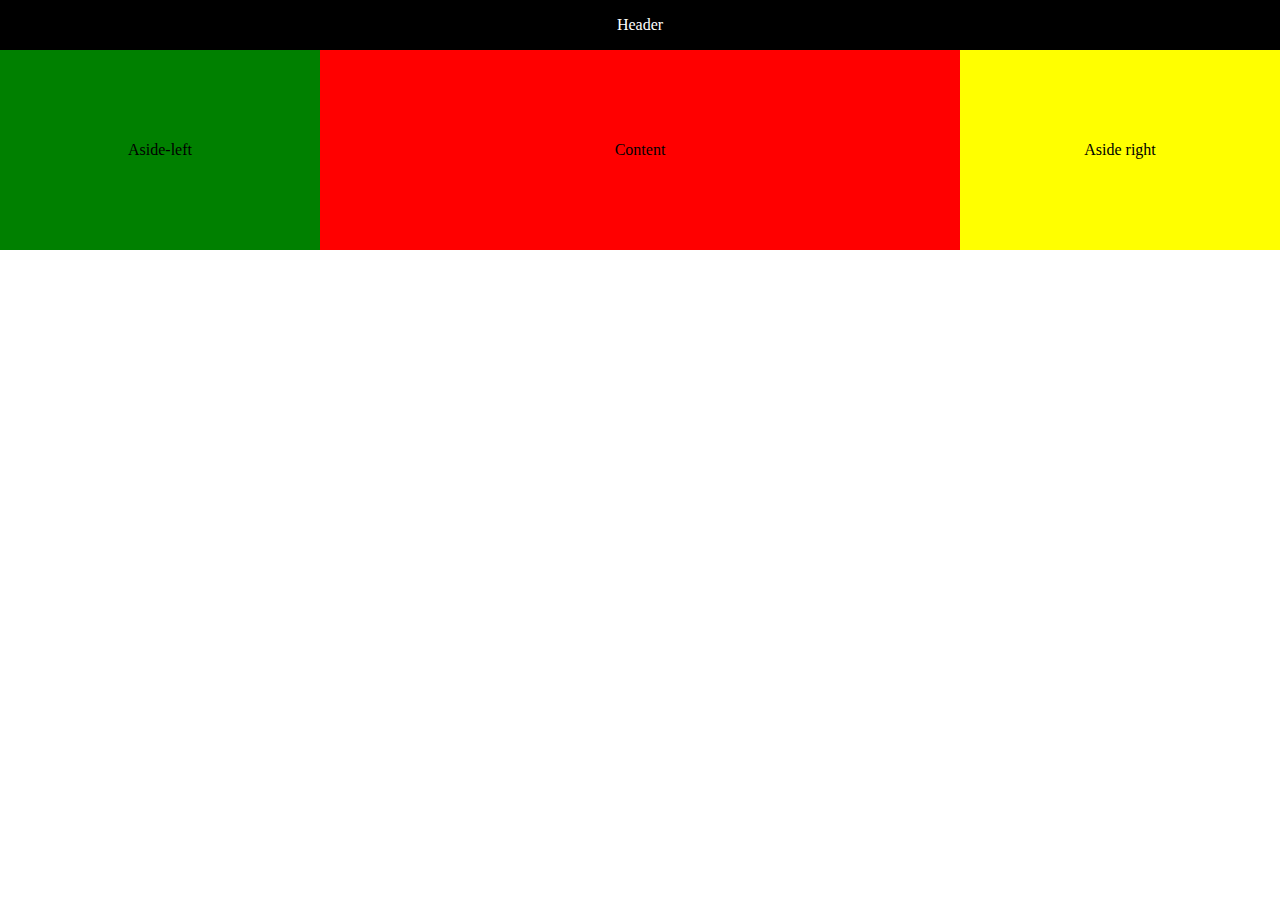
<file: baitap.html>
<!DOCTYPE html>
<html lang="vi">
<head>
    <meta charset="UTF-8">
    <meta name="viewport" content="width=device-width, initial-scale=1.0">
    <title>Bài Tập</title>
    <link rel="stylesheet" href="baitap.css">
</head>
<body>
    <header class="header">Header</header>
    <div class="cotainer">
        <div class="f1">
            <div class="content">Content</div>
            <div class="aside-right">Aside right</div>
        </div>
        <div class="aside-left">Aside-left</div>
    </div>
</body>
</html>
</file>
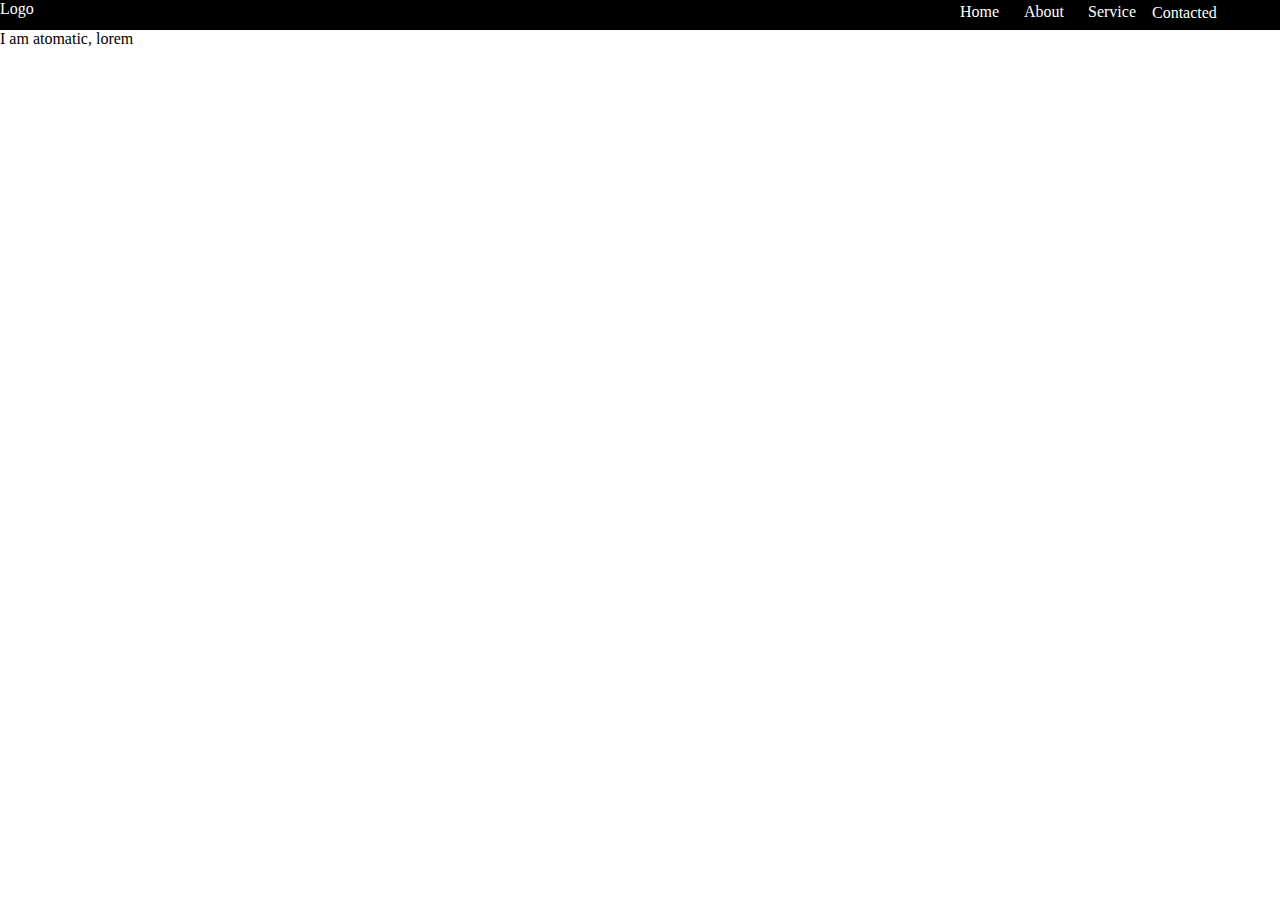
<file: bài 1/bai1.html>
<!DOCTYPE html>
<html lang="vi">
<head>
    <meta charset="UTF-8">
    <meta name="viewport" content="width=device-width, initial-scale=1.0">
    <title>Bài 1</title>
    <link rel="stylesheet" href="bai1.css">
</head>
<body>
<div class="container">
    <div class="f1">
        <div class="login">Logo</div>
        <div class="home">Home</div>
        <div class="about">About</div>
        <div class="service">Service</div>
        <div class="contacted">Contacted</div>
    </div>
    <div>I am atomatic, lorem</div>
</div>
</body>
</html>
</file>
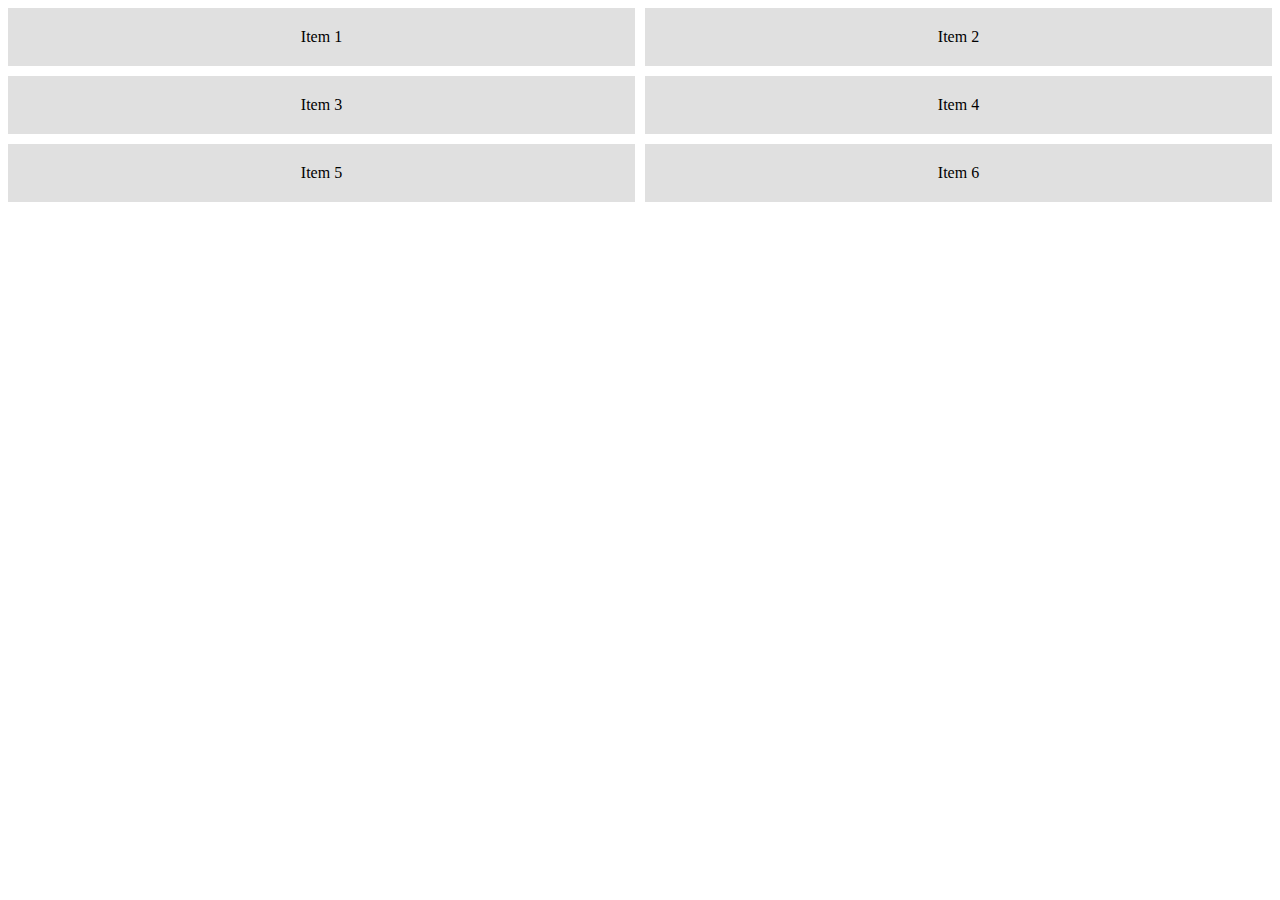
<file: bài 2/bai2.html>
<!DOCTYPE html>
<html lang="vi">
<head>
    <meta charset="UTF-8">
    <meta name="viewport" content="width=device-width, initial-scale=1.0">
    <title>Bài 2</title>
    <link rel="stylesheet" href="bai2.css">
</head>
<body>
    <div class="flex-grid">
        <div class="flex-row">
          <div class="flex-item">Item 1</div>
          <div class="flex-item">Item 2</div>
        </div>
        <div class="flex-row">
          <div class="flex-item">Item 3</div>
          <div class="flex-item">Item 4</div>
        </div>
        <div class="flex-row">
          <div class="flex-item">Item 5</div>
          <div class="flex-item">Item 6</div>
        </div>
      </div>
      
</body> 
</html>
</file>
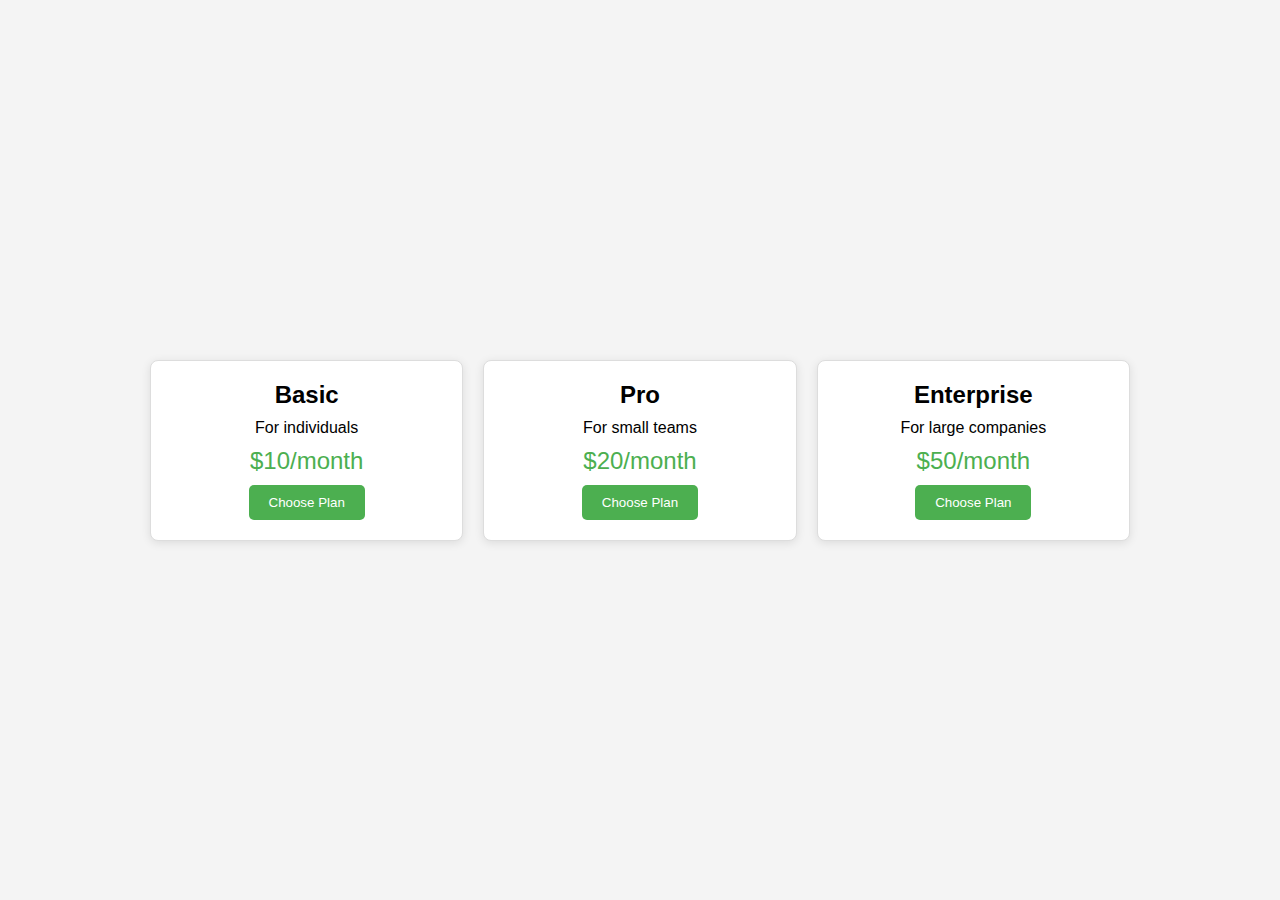
<file: bài 4/bai4.html>
<!DOCTYPE html>  
<html lang="en">  
<head>  
    <meta charset="UTF-8">  
    <meta name="viewport" content="width=device-width, initial-scale=1.0">  
    <title>Bài 4</title>  
    <link rel="stylesheet" href="bai4.css">
</head>  
<body>  

<div class="pricing-table">  
    <div class="pricing-card">  
        <h2>Basic</h2>  
        <p>For individuals</p>  
        <p class="price">$10/month</p>  
        <button class="choose-plan">Choose Plan</button>  
    </div>  
    <div class="pricing-card">  
        <h2>Pro</h2>  
        <p>For small teams</p>  
        <p class="price">$20/month</p>  
        <button class="choose-plan">Choose Plan</button>  
    </div>  
    <div class="pricing-card">  
        <h2>Enterprise</h2>  
        <p>For large companies</p>  
        <p class="price">$50/month</p>  
        <button class="choose-plan">Choose Plan</button>  
    </div>  
</div>  

</body>  
</html>
</file>
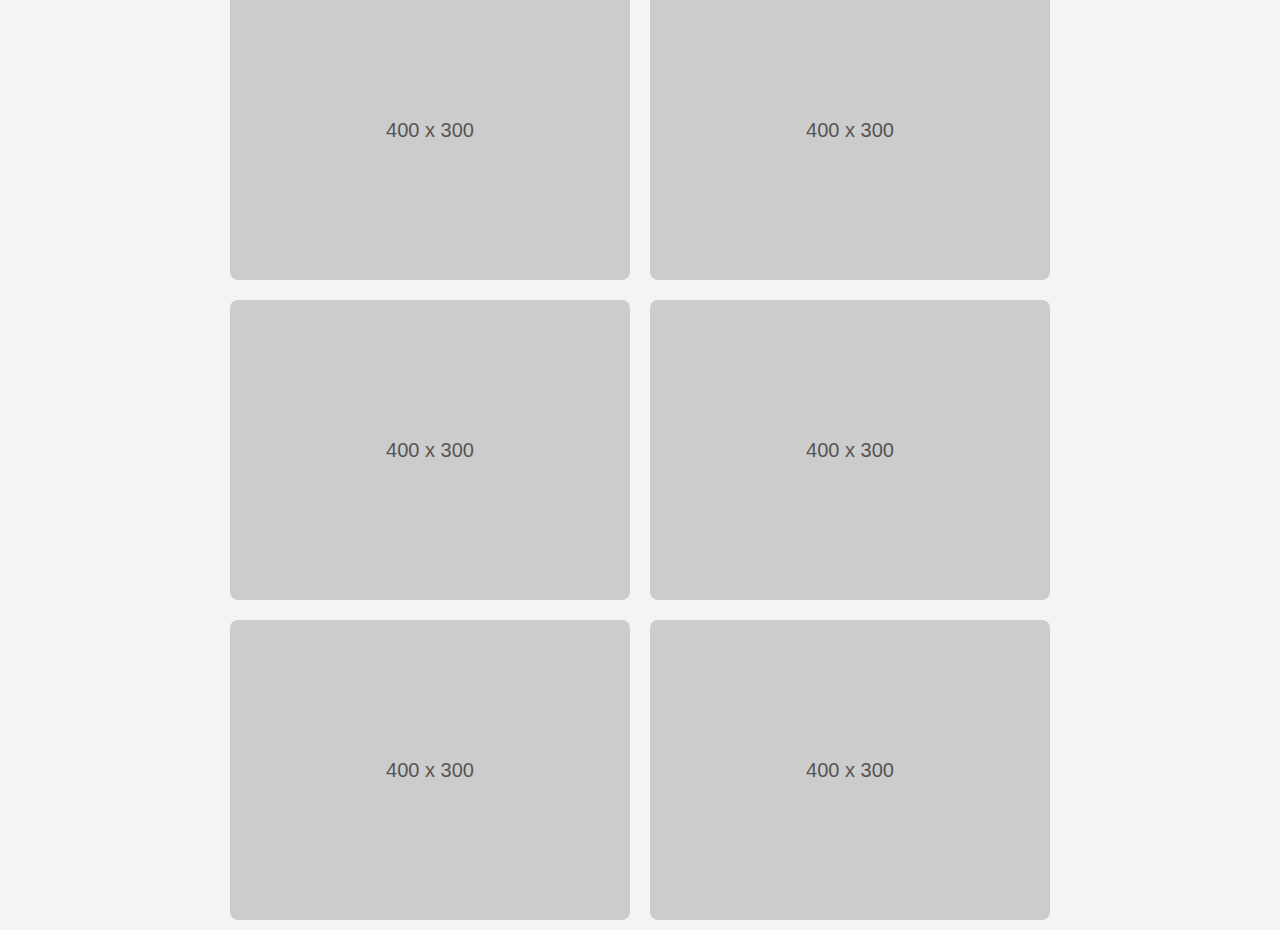
<file: bài 5/bai5.html>
<!DOCTYPE html>  
<html lang="en">  
<head>  
    <meta charset="UTF-8">  
    <meta name="viewport" content="width=device-width, initial-scale=1.0">  
    <title>Bài 5</title>  
    <link rel="stylesheet" href="bai5.css">
</head>  
<body>  

<div class="gallery">  
    <div class="gallery-item">400 x 300</div>  
    <div class="gallery-item">400 x 300</div>  
    <div class="gallery-item">400 x 300</div>  
    <div class="gallery-item">400 x 300</div>  
    <div class="gallery-item">400 x 300</div>  
    <div class="gallery-item">400 x 300</div>  
</div>  

</body>  
</html>
</file>
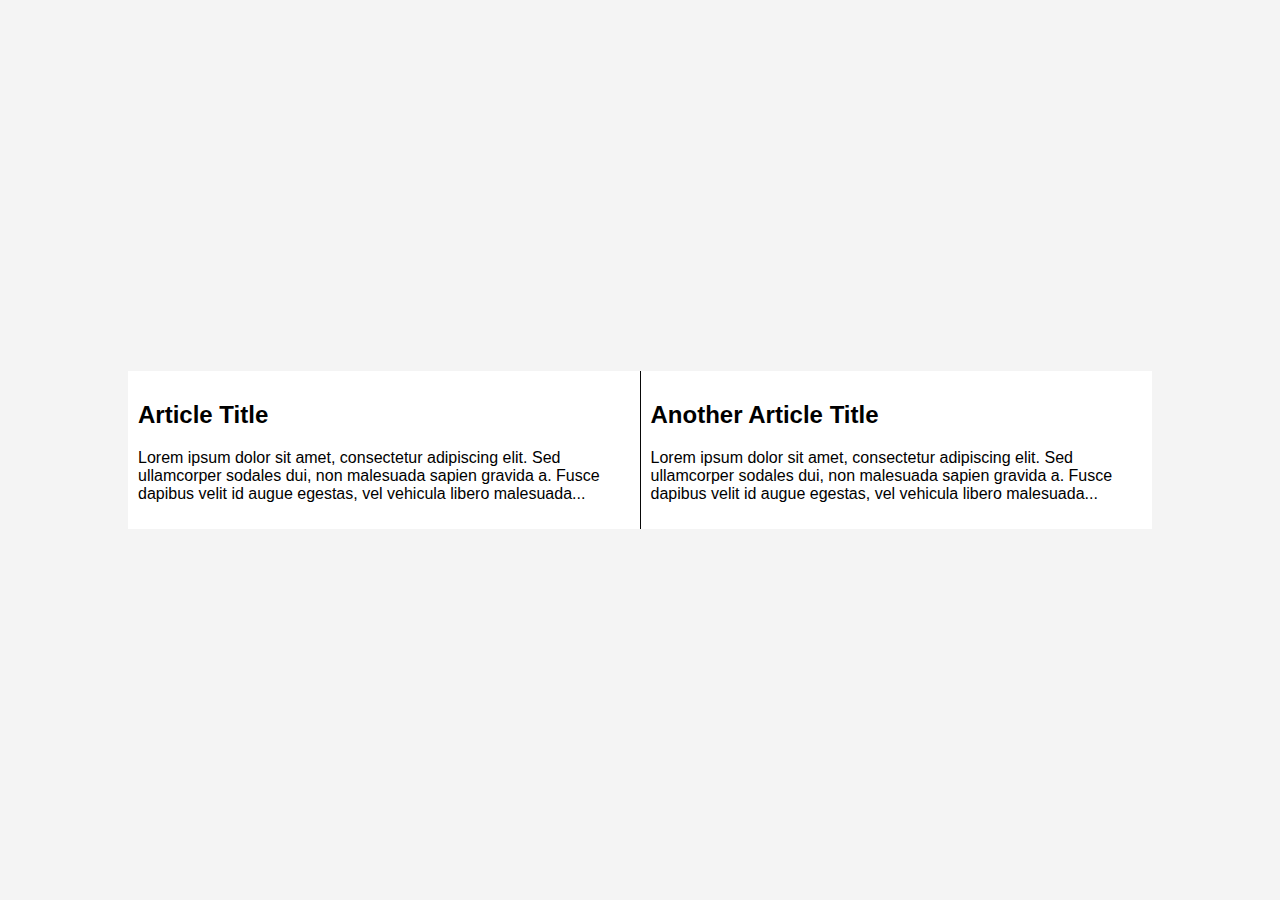
<file: bài 6/bai6.html>
<!DOCTYPE html>  
<html lang="en">  
<head>  
    <meta charset="UTF-8">  
    <meta name="viewport" content="width=device-width, initial-scale=1.0">  
    <title>Responsive Flexbox Article Layout</title>  
    <link rel="stylesheet" href="bai6.css"> 
</head>  
<body>  

<div class="article-container">  
    <div class="article1">  
        <h2>Article Title</h2>  
        <p>Lorem ipsum dolor sit amet, consectetur adipiscing elit. Sed ullamcorper sodales dui, non malesuada sapien gravida a. Fusce dapibus velit id augue egestas, vel vehicula libero malesuada...</p>  
    </div>  
    <div class="article2">  
        <h2>Another Article Title</h2>  
        <p>Lorem ipsum dolor sit amet, consectetur adipiscing elit. Sed ullamcorper sodales dui, non malesuada sapien gravida a. Fusce dapibus velit id augue egestas, vel vehicula libero malesuada...</p>  
    </div>  
</div>  

</body>  
</html>
</file>
<file: baitap.css>
@media only screen and (max-width: 600px){ 
*{
    padding: 0;
    margin: 0;
    box-sizing: border-box;
}
.container{
    display: flex;
    flex-direction: column;
}
.header{
    background-color: black;
    color:white;
    display: flex;
    justify-content: center;
    align-items: center;
    height: 50px;
}
.f1{
    width: 100%;
}
.content{
    background-color: red;
    display: flex;
    justify-content: center;
    align-items: center;
    height: 200px;
}
.aside-right{
    background-color: yellow;
    width: 50%;
    transform: translate( 100%,0%);
    display: flex;
    justify-content: center;
    align-items: center;
    height: 200px;
}
.aside-left{
    background-color: green;
    width: 50%;
    transform: translate( 0%, -100%);
    display: flex;
    justify-content: center;
    align-items: center;
    height: 200px;
}
}
@media only screen and ( min-width: 600px) {
    *{
        padding: 0;
        margin: 0;
        box-sizing: border-box;
    }
    .container{
        display: flex;
        flex-direction: column;
    }
    .header{
        background-color: black;
        color:white;
        display: flex;
        justify-content: center;
        align-items: center;
        height: 50px;
    }
    .f1{
        width: 100%;
    }
    .content{
        background-color: red;
        display: flex;
        justify-content: center;
        align-items: center;
        height: 200px;
    }
    .aside-right{
        background-color: yellow;
        width: 25%;
        transform: translate( 300%,-100%);
        display: flex;
        justify-content: center;
        align-items: center;
        height: 200px;
    }
    .aside-left{
        background-color: green;
        width: 25%;
        transform: translate( 0%, -200%);
        display: flex;
        justify-content: center;
        align-items: center;
        height: 200px;
    }
}
</file>
<file: bài 1/bai1.css>
*{
    padding: 0;
    margin: 0;
    box-sizing: border-box;
}
.container{
    display: flex;
    flex-direction: column;
    width: 100%;
}
.f1{
    background-color: black;
    color: white;
    height: 30px;
}
.home{
    width: 5%;
    transform: translate( 1500%, -86%);
}
.about{
    width: 5%;
    transform: translate( 1600%, -185%);
}
.service{
    width: 5%;
    transform: translate( 1700%, -282%);
}
.contacted{
    width: 5%;
    transform: translate( 1800%, -380%);
}
@media only screen and (max-width: 1000px) {
    *{
        padding: 0;
        margin: 0;
        box-sizing: border-box;
    }
    .container{
        display: flex;
        flex-direction: column;
        width: 100%;
    }
    .f1{
        background-color: black;
        color: white;
        height: 30px;
    }
    .home{
        display: none;
    }
    .about{
        display: none;
    }
    .service{
        display: none;
    }
    .contacted{
        display: none;
    }
}
</file>
<file: bài 2/bai2.css>
.flex-grid {
    display: flex;
    flex-direction: column;
    gap: 10px; /* Khoảng cách giữa các hàng */
  }
  
  .flex-row {
    display: flex;
    gap: 10px; /* Khoảng cách giữa các item trong mỗi hàng */
  }
  
  .flex-item {
    background-color: #e0e0e0;
    padding: 20px;
    flex: 1; /* Chia đều chiều rộng của item trong hàng */
    text-align: center;
  }
  
  /* Responsive cho màn hình nhỏ hơn */
  @media (max-width: 768px) {
    .flex-row {
      flex-direction: column; /* Xếp các item theo cột khi màn hình nhỏ */
    }
  }
</file>
<file: bài 4/bai4.css>
@media only screen and (min-width:768px) {
*{
    padding: 0;
    margin: 0;
    box-sizing: border-box;
}
body {  
    display: flex;  
    justify-content: center;  
    align-items: center;  
    height: 100vh;  
    background-color: #f4f4f4;  
    font-family: Arial, sans-serif;  
}  
.pricing-table {  
    display: flex;  
    justify-content: space-between; 
    width: 80%;  
    max-width: 1000px;  
}  
.pricing-card {  
    background: white;  
    border: 1px solid #ddd;  
    border-radius: 8px;  
    padding: 20px;  
    text-align: center;  
    flex: 1;  
    margin: 10px;  
    box-shadow: 0 2px 10px rgba(0, 0, 0, 0.1);  
}  
.pricing-card h2 {  
    margin: 0 0 10px;  
}  
.pricing-card p {  
    margin: 10px 0;  
}  
.pricing-card .price {  
    font-size: 24px;  
    color: #4CAF50;  
}  
.choose-plan {  
    background-color: #4CAF50;  
    color: white;  
    border: none;  
    padding: 10px 20px;  
    border-radius: 5px;  
    cursor: pointer;  
    transition: background-color 0.3s;  
}  
.choose-plan:hover {  
    background-color: #45a049;  
} 
}

@media only screen and (max-width:768px) {
    *{
        padding: 0;
        margin: 0;
        box-sizing: border-box;
    }
    body {  
        display: flex;  
        justify-content: center;  
        align-items: center;  
        height: 100vh;  
        background-color: #f4f4f4;  
        font-family: Arial, sans-serif;  
    }  
    .pricing-table {  
        display: flex;  
        flex-direction: column; 
        width: 80%;  
        max-width: 1000px;  
    }  
    .pricing-card {  
        background: white;  
        border: 1px solid #ddd;  
        border-radius: 8px;  
        padding: 20px;  
        text-align: center;  
        flex: 1;  
        margin: 10px;  
        box-shadow: 0 2px 10px rgba(0, 0, 0, 0.1);  
    }  
    .pricing-card h2 {  
        margin: 0 0 10px;  
    }  
    .pricing-card p {  
        margin: 10px 0;  
    }  
    .pricing-card .price {  
        font-size: 24px;  
        color: #4CAF50;  
    }  
    .choose-plan {  
        background-color: #4CAF50;  
        color: white;  
        border: none;  
        padding: 10px 20px;  
        border-radius: 5px;  
        cursor: pointer;  
        transition: background-color 0.3s;  
    }  
    .choose-plan:hover {  
        background-color: #45a049;  
    } 
}
</file>
<file: bài 5/bai5.css>
body {  
    display: flex;  
    justify-content: center;  
    align-items: center;  
    height: 100vh;  
    background-color: #f4f4f4;  
    font-family: Arial, sans-serif;  
    margin: 0;  
}  
.gallery {  
    display: flex;  
    flex-wrap: wrap;  
    justify-content: center;  
    width: 80%;  
    max-width: 1200px;  
}  
.gallery-item {  
    background-color: #ccc;  
    width: 400px;  
    height: 300px;  
    margin: 10px;  
    display: flex;  
    justify-content: center;  
    align-items: center;  
    font-size: 20px;  
    color: #555;  
    border-radius: 8px;  
}  
@media (max-width: 600px) {  
    .gallery-item {  
        width: 100%;  
    }  
}
</file>
<file: bài 6/bai6.css>
body {  
    display: flex;  
    justify-content: center;  
    align-items: center;  
    height: 100vh;  
    background-color: #f4f4f4;  
    font-family: Arial, sans-serif;  
    margin: 0;  
}  
.article-container {  
    display: flex;  
    flex-direction: row;    
    width: 80%;  
    max-width: 1200px;  
}  
.article1{
    background: white;  
    padding: 10px;
}
.article2{  
    background: white;  
    border-left: 1px solid #080808;
    padding: 10px;  
}  
.article h2 {  
    margin: 0 0 10px;  
}  
@media (max-width: 800px) {  
    .article-container{  
        display: flex;
        flex-direction: column;   
    }
    .article2{
    border-left: 1px solid white ;
    } 
}
</file>
